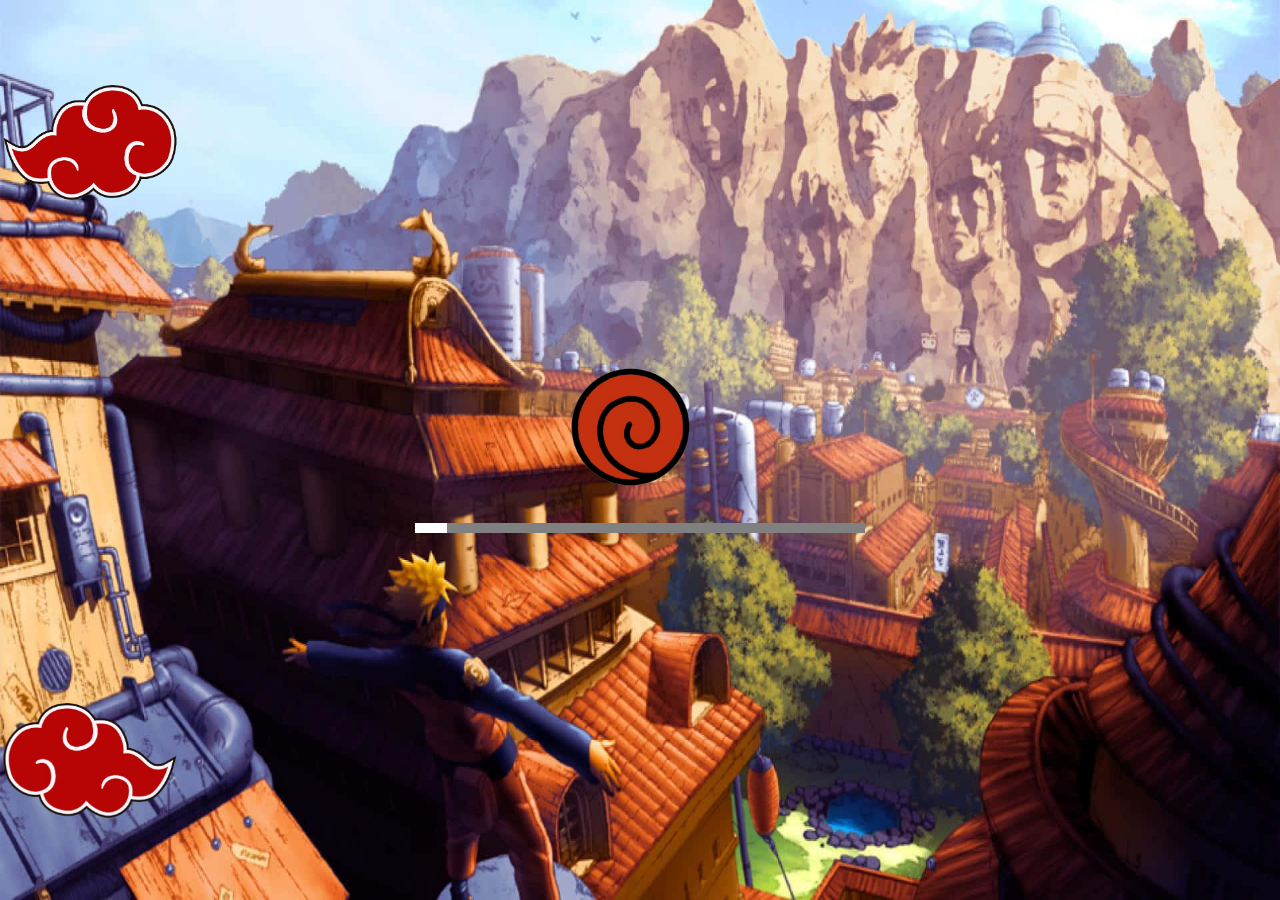
<file: index.html>
<!DOCTYPE html>
<html lang="en">

<head>
    <meta charset="UTF-8">
    <meta name="viewport" content="width=device-width, initial-scale=1.0">
    <title>Document</title>

    <link rel="stylesheet" href="index.css">
</head>

<body>
    <div class="loading-container">
        <img class="background-img" src="asset/konoha-day1.jpg" alt="">
        <div class="cloud-container">
            <img class="cloud-lr" src="asset/akatsuki_cloud.png" alt="">
        </div>
        <div class="flex-col">
            <img class="loading-img" src="asset/uzumaki.png" alt="">
            <div id="myProgress">
                <div id="myBar"></div>
            </div>
        </div>
        <div class="cloud-container rl">
            <img class="cloud-rl" src="asset/akatsuki_cloud.png" alt="">
        </div>
    </div>

    <script src="index.js"></script>
</body>

</html>
</file>
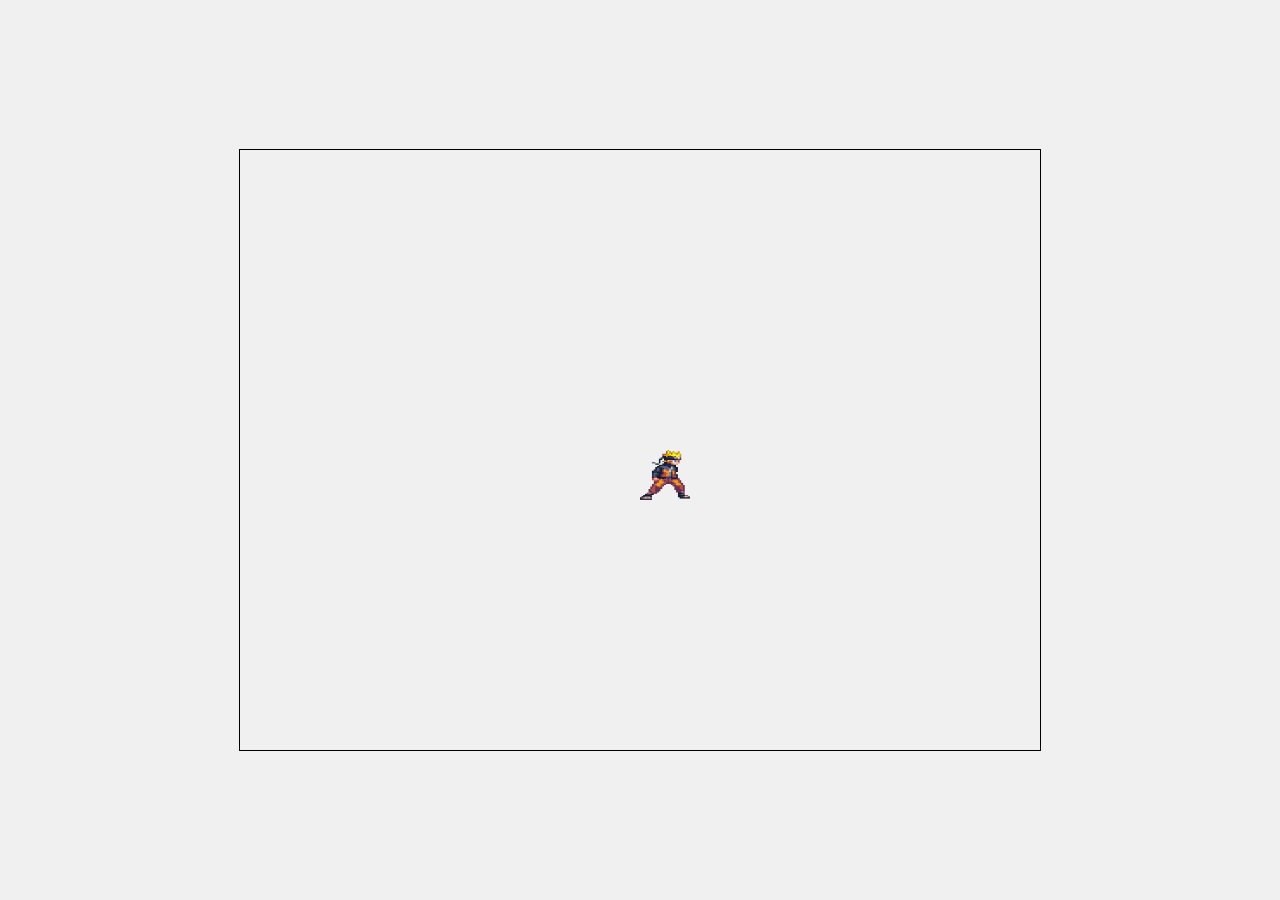
<file: canvas.html>
<!DOCTYPE html>
<html lang="en">

<head>
    <meta charset="UTF-8">
    <meta name="viewport" content="width=device-width, initial-scale=1.0">
    <title>WASD Game</title>
    <style>
        body {
            margin: 0;
            display: flex;
            justify-content: center;
            align-items: center;
            height: 100vh;
            background-color: #f0f0f0;
        }

        canvas {
            border: 1px solid black;
        }
    </style>
    <script src="https://code.jquery.com/jquery-3.6.0.min.js"></script>
</head>

<body>
    <canvas id="gameCanvas" width="800" height="600"></canvas>
    <script src="game.js"></script>
</body>

</html>
</file>
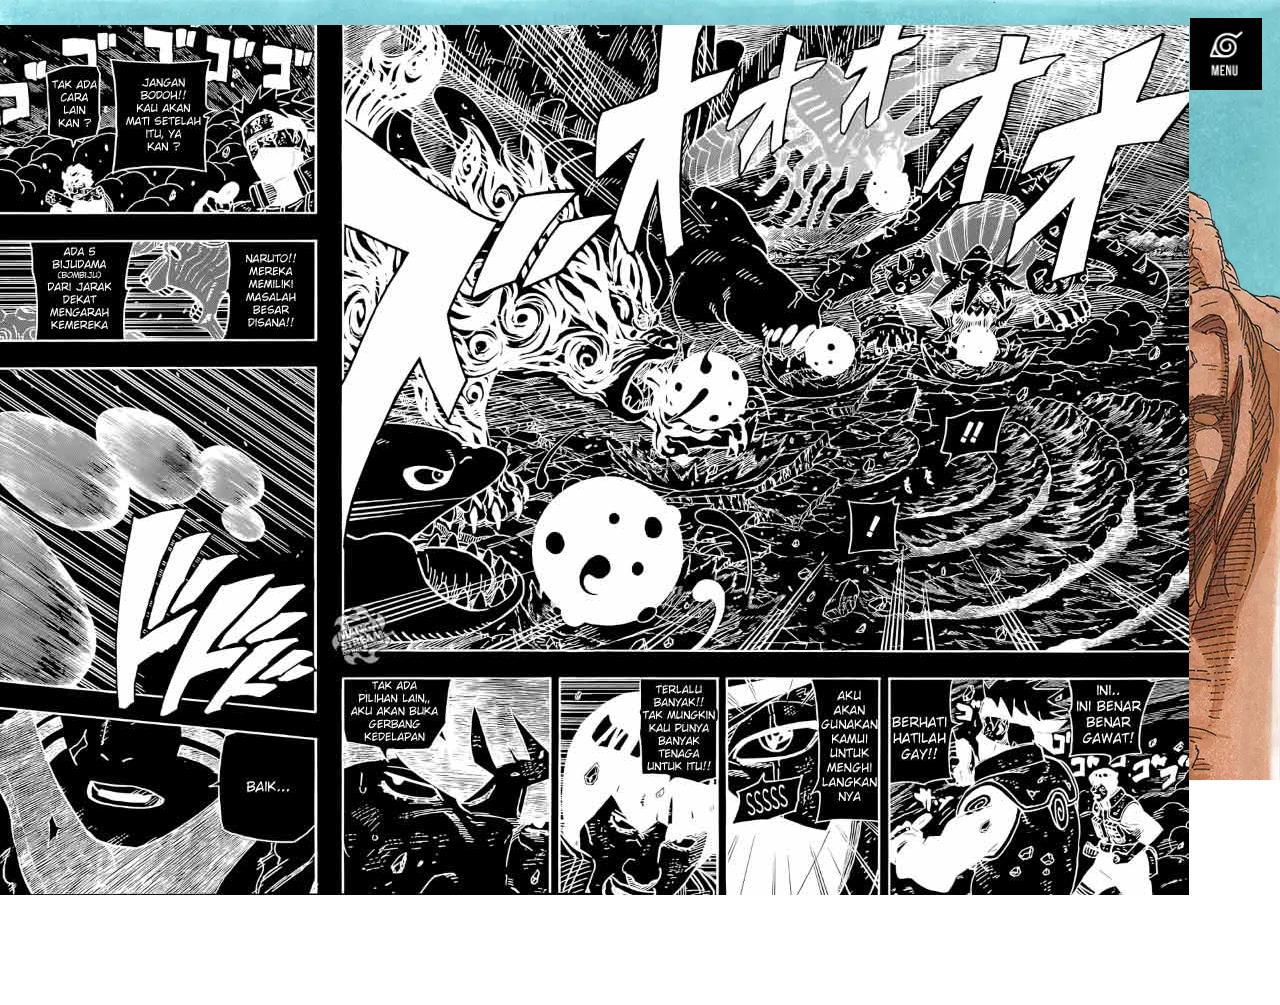
<file: home-page.html>
<!DOCTYPE html>
<html lang="en">
<head>
    <meta charset="UTF-8">
    <meta name="viewport" content="width=device-width, initial-scale=1.0">
    <title>Document</title>

    <link rel="stylesheet" href="home-page.css">
    <script src="jquery.min.js"></script>
</head>
<body>
    <header>
        <img src="asset/naruto-logo.webp" alt="">
        <nav>
            <img id="menu-btn" src="asset/hamburger-menu-logo.png" alt="">
            <div id="menu">
                <img src="asset/home/navbar/hamburger-menu-bg.png" alt="">
                <div class="menu-items">
                    <a href="">HOME</a>
                    <a href="">CHARACTER</a>
                    <a href="">ANIME</a>
                    <a href="">MANGA</a>
                    <a href="">STORY</a>
                </div>
            </div>
        </nav>
    </header>
    
    <canvas id="canvas1"></canvas>
    <!-- first page -->
    <div class="first-page">
        <img id="sky-img" src="asset/home/sky.webp" alt="">
        <img id="cloud" src="asset/home/cloud.webp" alt="">
        <img id="mountain" src="asset/home/mountain.webp" alt="">
    </div>
    
    <!-- second page -->
    <div class="second-page">
        <img id="sec-bg" src="asset/bg_story_jp-light.png" alt="">
    </div>

    <!-- third page -->
    

    <script src="home-page.js"></script>
</body>
</html>
</file>
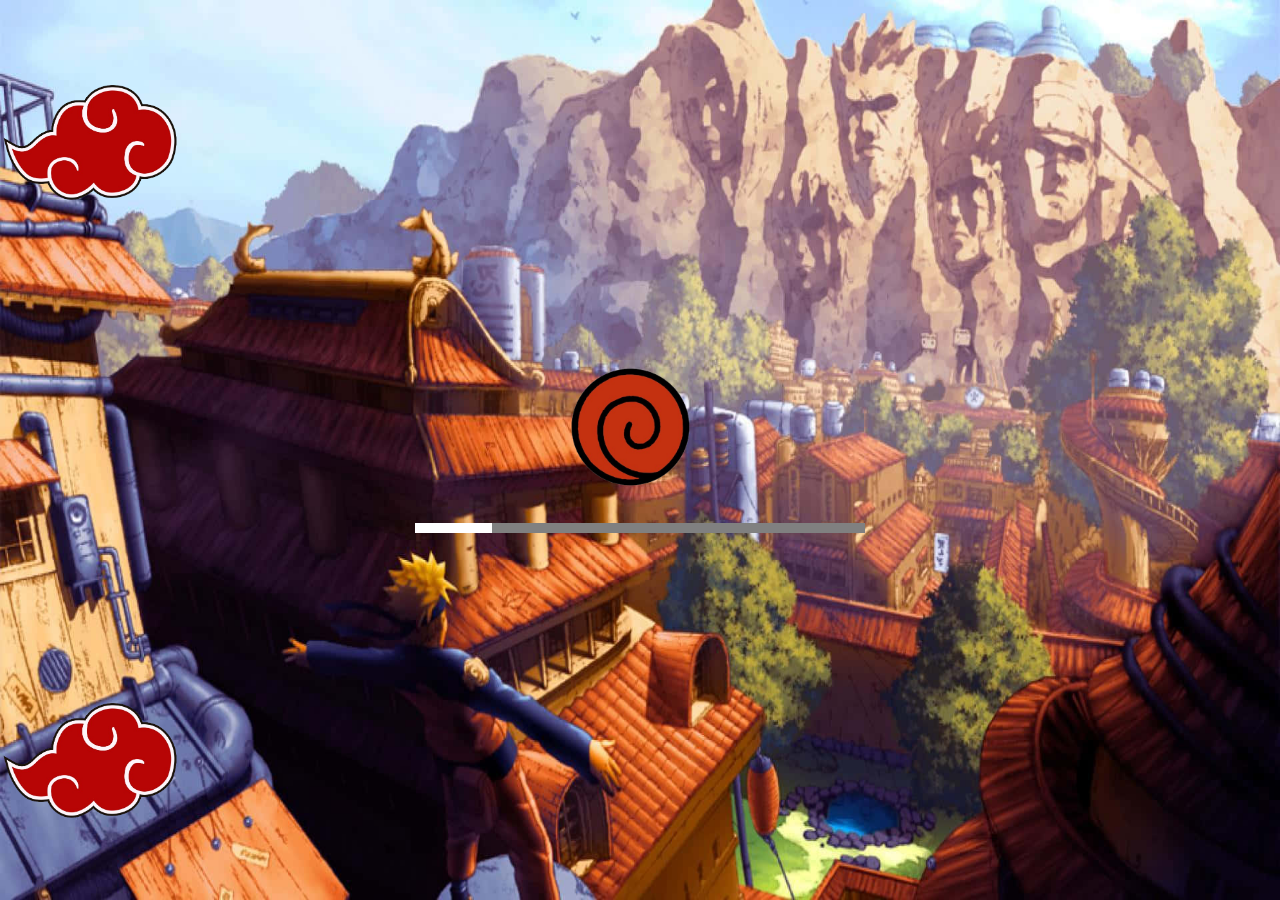
<file: loading-screen.html>
<!DOCTYPE html>
<html lang="en">

<head>
    <meta charset="UTF-8">
    <meta name="viewport" content="width=device-width, initial-scale=1.0">
    <title>Document</title>

    <link rel="stylesheet" href="loading-screen.css">
</head>

<body>
    <div class="loading-container">
        <img class="background-img" src="asset/konoha-day1.jpg" alt="">
        <div class="cloud-container">
            <img class="cloud-lr" src="asset/akatsuki_cloud.png" alt="">
        </div>
        <div class="flex-col">
            <img class="loading-img" src="asset/uzumaki.png" alt="">
            <div id="myProgress">
                <div id="myBar"></div>
            </div>
        </div>
        <div class="cloud-container rl">
            <img class="cloud-rl" src="asset/akatsuki_cloud.png" alt="">
        </div>
    </div>

    <script src="loading-screen.js"></script>
</body>

</html>
</file>
<file: index.css>
* {
    box-sizing: border-box;
    padding: 0;
    margin: 0;
}

body {
    overflow: hidden;
}

.flex-col {
    display: flex;
    flex-direction: column;
    justify-content: center;
    align-items: center;
}

.flex-col>* {
    margin: 2vh;
}

.loading-container {
    display: flex;
    flex-direction: column;
    justify-content: space-around;
    align-items: center;
    width: 100vw;
    height: 100vh;
}

.loading-container>* {
    margin: 2vh;
}

.background-img {
    width: 100%;
    height: 100%;
    position: absolute;
    z-index: -1;
}

.cloud-container {
    width: 100vw;
    height: fit-content;
}

.cloud-container>img {
    width: 20vh;
    position: relative;
}

/* left to right */
.cloud-lr {
    animation: myfirst 10s linear infinite;
}

@keyframes myfirst {
    0% {
        left: -10vw;
    }
    
    100% {
        left: 110vw;
    }
}

/* right to left */
.rl {
    justify-content: end;
}

.cloud-rl {
    animation: right-to-left 10s linear infinite;
    -webkit-transform: rotateY(180deg);
    transform: rotateY(180deg);
}

@keyframes right-to-left {
    0% {
        right: -100vw;
    }

    100% {
        right: 20vw;
    }
}

.loading-img {
    width: 30vh;
    animation-name: spin;
    animation-duration: 5000ms;
    animation-iteration-count: infinite;
    animation-timing-function: linear;
}

@keyframes spin {
    from {
        transform: rotate(0deg);
    }

    to {
        transform: rotate(360deg);
    }
}

#myProgress {
    width: 100%;
    background-color: grey;
    width: 50vh;
}

#myBar {
    width: 1%;
    height: 10px;
    background-color: white;
}
</file>
<file: home-page.css>
@font-face {
    font-family: 'Bebas Neue';
    src: url('asset/fonts/Bebas_Neue/BebasNeue-Regular.ttf');
}

* {
    box-sizing: border-box;
    padding: 0;
    margin: 0;
    font-family: 'Bebas Neue';
}

body {
    display: flex;
    flex-direction: column;
    height: 100vh;
    justify-content: center;
    align-items: center;
    overflow-x: hidden;
}

header {
    width: 100vw;
    height: 20vh;
    position: fixed;
    top: 0;
    left: 0;
    display: flex;
    justify-content: space-between;
    align-items: start;
}

header > img {
    width: 30vh;
    margin-left: 10vh;
    margin-top: 10vh;
}

nav {
    display: flex;
    justify-content: end;
    align-items: start;
    margin-top: 2vh;
}

nav > img {
    width: 8vh;
    transition: 0.3s ease-in-out;
    margin-right: 2vh;
}

nav > img:hover {
    cursor: pointer;
    scale: 1.4;
}

canvas {
    width: 100vw;
    height: 100vh;
}

#menu {
    position: relative;
    display: none;
}

#menu > img {
    position: absolute;
    width: 130vw;
    top: -143vh;
    right: 0;
    z-index: -1;
}

.menu-items {
    position: absolute;
    display: flex;
    width: 65vw;
    justify-content: space-around;
    align-items: end;
    top: 10vh;
    right: 15vh;
}

a {
    font-size: 5vh;
    color: white;
    text-decoration: none;
}

.first-page {
    position: relative;
    z-index: -4;
    width: 100vw;
    height: 100vh;
}

#sky-img {
    position: fixed;
    width: 100vw;
    z-index: -3;
    top: 0px;
}

#cloud {
    position: absolute;
    z-index: -2;
    animation: 10s cloud-anim linear infinite;
}

@keyframes cloud-anim {
    0% {left: -80vw}
    100% {left: 100vw}
}

#mountain {
    position: absolute;
    width: 100vw;
    z-index: -1;
    top: -25vh;
}

#canvas1 {
    position: fixed;
}

.second-page {
    width: 100vw;
    height: 100vh;
    position: relative;
}

.sec-bg {
    position: absolute;
    width: 100vw;
}
</file>
<file: loading-screen.css>
* {
    box-sizing: border-box;
    padding: 0;
    margin: 0;
}

body {
    overflow: hidden;
}

.flex-col {
    display: flex;
    flex-direction: column;
    justify-content: center;
    align-items: center;
}

.flex-col>* {
    margin: 2vh;
}

.loading-container {
    display: flex;
    flex-direction: column;
    justify-content: space-around;
    align-items: center;
    width: 100vw;
    height: 100vh;
}

.loading-container>* {
    margin: 2vh;
}

.background-img {
    width: 100%;
    height: 100%;
    position: absolute;
    z-index: -1;
}

.cloud-container {
    width: 100vw;
    height: fit-content;
}

.cloud-container>img {
    width: 20vh;
    position: relative;
}

/* left to right */
.cloud-lr {
    animation: myfirst 7s infinite;
}

@keyframes myfirst {
    0% {
        left: -10vw;
    }
    
    100% {
        left: 110vw;
    }
}

/* right to left */
.rl {
    justify-content: end;
}

.cloud-rl {
    animation: right-to-left 7s infinite;
}

@keyframes right-to-left {
    0% {
        right: -100vw;
    }

    100% {
        right: 20vw;
    }
}

.loading-img {
    width: 30vh;
    animation-name: spin;
    animation-duration: 5000ms;
    animation-iteration-count: infinite;
    animation-timing-function: linear;
}

@keyframes spin {
    from {
        transform: rotate(0deg);
    }

    to {
        transform: rotate(360deg);
    }
}

#myProgress {
    width: 100%;
    background-color: grey;
    width: 50vh;
}

#myBar {
    width: 1%;
    height: 10px;
    background-color: white;
}
</file>
